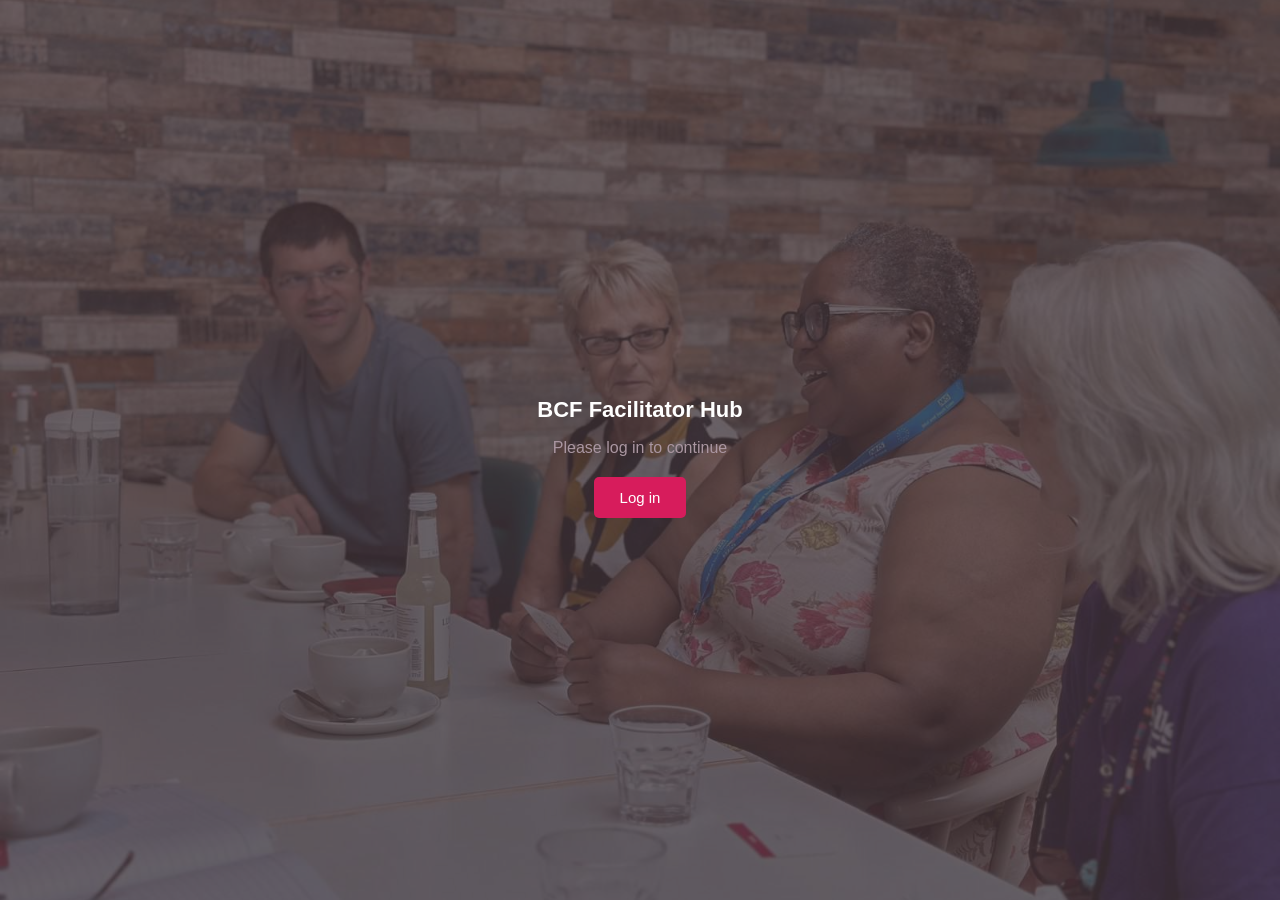
<file: index.html>
<!DOCTYPE html>
<html lang="en">
<head>
<meta charset="UTF-8">
<meta name="viewport" content="width=device-width, initial-scale=1.0">
<title>BCF Facilitator Hub</title>
<link rel="stylesheet" href="style.css">
<script src="https://identity.netlify.com/v1/netlify-identity-widget.js"></script>
</head>
<body>

<div id="gate-screen">
  <div class="gate-box">
    <h1>BCF Facilitator Hub</h1>
    <p>Please log in to continue</p>
    <button id="login-btn">Log in</button>
  </div>
</div>

<div id="page-content" style="display:none;">
  <div class="topbar">
    <div class="brand">huunuu <span>BCF Hub</span></div>
    <div>
      <button id="logout-btn">Log out</button>
    </div>
  </div>

  <main>
    <img class="hero-image" src="images/453561113_1240148034029805_7641479629752274041_n.jpg" alt="">
    <h1>Welcome back</h1>
    <p class="subtitle">Everything facilitators need for the Big Conversation Framework, in one place.</p>

    <div class="tile-grid">

      <a class="tile" href="welcome.html">
        <div class="tile-icon icon-azure"></div>
        <h3>Welcome</h3>
        <p>Start here if you're new to the hub.</p>
      </a>

      <a class="tile" href="facilitator-guide.html">
        <div class="tile-icon icon-lavender"></div>
        <h3>Facilitator Guide</h3>
        <p>The full BCF Facilitator Guide and delivery materials.</p>
      </a>

      <a class="tile" href="forms-documents.html">
        <div class="tile-icon icon-yellow"></div>
        <h3>Forms &amp; Documents</h3>
        <p>PDFs, Word documents and images to download or copy.</p>
      </a>

      <a class="tile" href="marketing-materials.html">
        <div class="tile-icon icon-orange"></div>
        <h3>Marketing Materials</h3>
        <p>PDFs, Word documents, spreadsheets and images to copy or download.</p>
      </a>

      <a class="tile" href="accreditation.html">
        <div class="tile-icon icon-brown"></div>
        <h3>How to Become Accredited</h3>
        <p>The accreditation process and a link through to the assessment.</p>
      </a>

      <a class="tile external" href="https://www.huunuu.com" target="_blank" rel="noopener">
        <div class="tile-icon icon-grey"></div>
        <h3>Our Shop</h3>
        <p>Visit huunuu.com to browse products.</p>
      </a>

      <a class="tile" href="blogs.html">
        <div class="tile-icon icon-pink"></div>
        <h3>Blogs</h3>
        <p>Articles and reading, saved as PDFs.</p>
      </a>

    </div>
  </main>
</div>

<script src="auth.js"></script>
</body>
</html>
</file>
<file: style.css>
:root {
  --magenta: #d71c5c;
  --raspberry: #d71c5c;
  --charcoal: #44363c;
  --mauve: #aa96a1;
  --light-grey: #e8e5e7;
  --border-grey: #d3d1e2;
  --white: #ffffff;

  /* Highlight colours, used for the tile icons */
  --h-azure: #13a3b5;
  --h-yellow: #fbc723;
  --h-orange: #ff914d;
  --h-brown: #d69582;
  --h-lavender: #be8ccb;
  --h-pink: #dd9fb4;
  --h-grey: #aa96a1;
}

* { box-sizing: border-box; }

body {
  margin: 0;
  font-family: -apple-system, BlinkMacSystemFont, "Segoe UI", Helvetica, Arial, sans-serif;
  color: var(--charcoal);
  background: var(--light-grey);
}

/* ---------- Top bar ---------- */
.topbar {
  background: var(--charcoal);
  color: var(--white);
  padding: 18px 32px;
  display: flex;
  align-items: center;
  justify-content: space-between;
}

.topbar .brand {
  font-size: 18px;
  font-weight: 700;
  letter-spacing: 0.02em;
}

.topbar .brand span {
  color: var(--h-pink);
}

.topbar a.home-link {
  color: var(--white);
  text-decoration: none;
  font-size: 14px;
}

.topbar a.home-link:hover {
  color: var(--h-pink);
}

#logout-btn {
  background: transparent;
  border: 1px solid var(--mauve);
  color: var(--white);
  padding: 7px 14px;
  border-radius: 4px;
  font-size: 13px;
  cursor: pointer;
}

#logout-btn:hover {
  background: var(--raspberry);
  border-color: var(--raspberry);
}

/* ---------- Layout ---------- */
main {
  max-width: 1000px;
  margin: 0 auto;
  padding: 40px 32px 80px;
}

.hero-image {
  width: 100%;
  max-height: 260px;
  object-fit: cover;
  border-radius: 8px;
  margin-bottom: 32px;
  display: block;
}

h1 {
  font-size: 26px;
  color: var(--charcoal);
  margin-bottom: 6px;
}

.subtitle {
  color: var(--mauve);
  font-size: 15px;
  margin-bottom: 36px;
}

/* ---------- Dashboard tiles ---------- */
.tile-grid {
  display: grid;
  grid-template-columns: repeat(3, 1fr);
  gap: 20px;
}

@media (max-width: 720px) {
  .tile-grid { grid-template-columns: repeat(2, 1fr); }
}
@media (max-width: 480px) {
  .tile-grid { grid-template-columns: 1fr; }
}

.tile {
  background: var(--white);
  border: 1px solid var(--border-grey);
  border-radius: 8px;
  padding: 24px 20px;
  text-decoration: none;
  color: var(--charcoal);
  display: block;
  transition: border-color 0.15s ease, transform 0.15s ease;
}

.tile:hover {
  border-color: var(--raspberry);
  transform: translateY(-2px);
}

.tile .tile-icon {
  width: 36px;
  height: 36px;
  border-radius: 6px;
  background: var(--h-grey);
  margin-bottom: 14px;
}

.tile-icon.icon-azure    { background: var(--h-azure); }
.tile-icon.icon-yellow   { background: var(--h-yellow); }
.tile-icon.icon-orange   { background: var(--h-orange); }
.tile-icon.icon-brown    { background: var(--h-brown); }
.tile-icon.icon-lavender { background: var(--h-lavender); }
.tile-icon.icon-pink     { background: var(--h-pink); }
.tile-icon.icon-grey     { background: var(--h-grey); }

.tile h3 {
  margin: 0 0 6px;
  font-size: 16px;
  color: var(--charcoal);
}

.tile p {
  margin: 0;
  font-size: 13px;
  color: var(--mauve);
  line-height: 1.4;
}

.tile.external h3::after {
  content: " ↗";
  color: var(--raspberry);
}

/* ---------- Content pages ---------- */
.back-link {
  display: inline-block;
  margin-bottom: 24px;
  color: var(--raspberry);
  text-decoration: none;
  font-size: 14px;
}

.back-link:hover { text-decoration: underline; }

.doc-list {
  list-style: none;
  padding: 0;
  margin: 0;
}

.doc-list li {
  background: var(--white);
  border: 1px solid var(--border-grey);
  border-radius: 6px;
  padding: 14px 18px;
  margin-bottom: 10px;
  display: flex;
  align-items: center;
  justify-content: space-between;
}

.doc-list .doc-name {
  font-size: 14px;
  color: var(--charcoal);
}

.doc-list .doc-type {
  font-size: 12px;
  color: var(--mauve);
  margin-left: 8px;
}

.doc-list a.download {
  background: var(--raspberry);
  color: var(--white);
  text-decoration: none;
  font-size: 13px;
  padding: 7px 14px;
  border-radius: 4px;
  white-space: nowrap;
}

.doc-list a.download:hover {
  background: var(--charcoal);
}

.placeholder-note {
  background: var(--white);
  border: 1px dashed var(--border-grey);
  border-radius: 6px;
  padding: 18px;
  color: var(--mauve);
  font-size: 14px;
  margin-top: 24px;
}

.cta-box {
  background: var(--white);
  border: 1px solid var(--border-grey);
  border-radius: 8px;
  padding: 28px;
  margin-top: 20px;
}

.cta-box a.button {
  display: inline-block;
  margin-top: 14px;
  background: var(--raspberry);
  color: var(--white);
  text-decoration: none;
  padding: 10px 20px;
  border-radius: 5px;
  font-size: 14px;
}

.cta-box a.button:hover {
  background: var(--charcoal);
}

/* ---------- Founder note ---------- */
.founder-note {
  display: grid;
  grid-template-columns: 1.6fr 1fr;
  gap: 32px;
  align-items: start;
  background: var(--white);
  border: 1px solid var(--border-grey);
  border-radius: 8px;
  padding: 28px;
}

.founder-text h2 {
  font-size: 17px;
  margin-top: 0;
  margin-bottom: 16px;
  color: var(--charcoal);
}

.founder-text p {
  font-size: 14px;
  line-height: 1.6;
  color: var(--charcoal);
  margin: 0 0 14px;
}

.founder-photo {
  width: 100%;
  border-radius: 8px;
  display: block;
}

@media (max-width: 720px) {
  .founder-note {
    grid-template-columns: 1fr;
  }
  .founder-photo {
    max-width: 280px;
    margin: 0 auto;
  }
}

/* ---------- Login gate ---------- */
#gate-screen {
  min-height: 100vh;
  display: flex;
  align-items: center;
  justify-content: center;
  background: var(--charcoal) url("images/453561113_1240148034029805_7641479629752274041_n.jpg") center center / cover no-repeat;
  position: relative;
}

#gate-screen::before {
  content: "";
  position: absolute;
  inset: 0;
  background: rgba(68, 54, 60, 0.78);
}

#gate-screen .gate-box {
  position: relative;
  text-align: center;
  color: var(--white);
}

#gate-screen h1 {
  color: var(--white);
  font-size: 22px;
}

#gate-screen p {
  color: var(--mauve);
  margin-bottom: 20px;
}

#gate-screen button {
  background: var(--raspberry);
  color: var(--white);
  border: none;
  padding: 12px 26px;
  border-radius: 5px;
  font-size: 15px;
  cursor: pointer;
}

#gate-screen button:hover {
  background: var(--h-pink);
  color: var(--charcoal);
}
</file>
